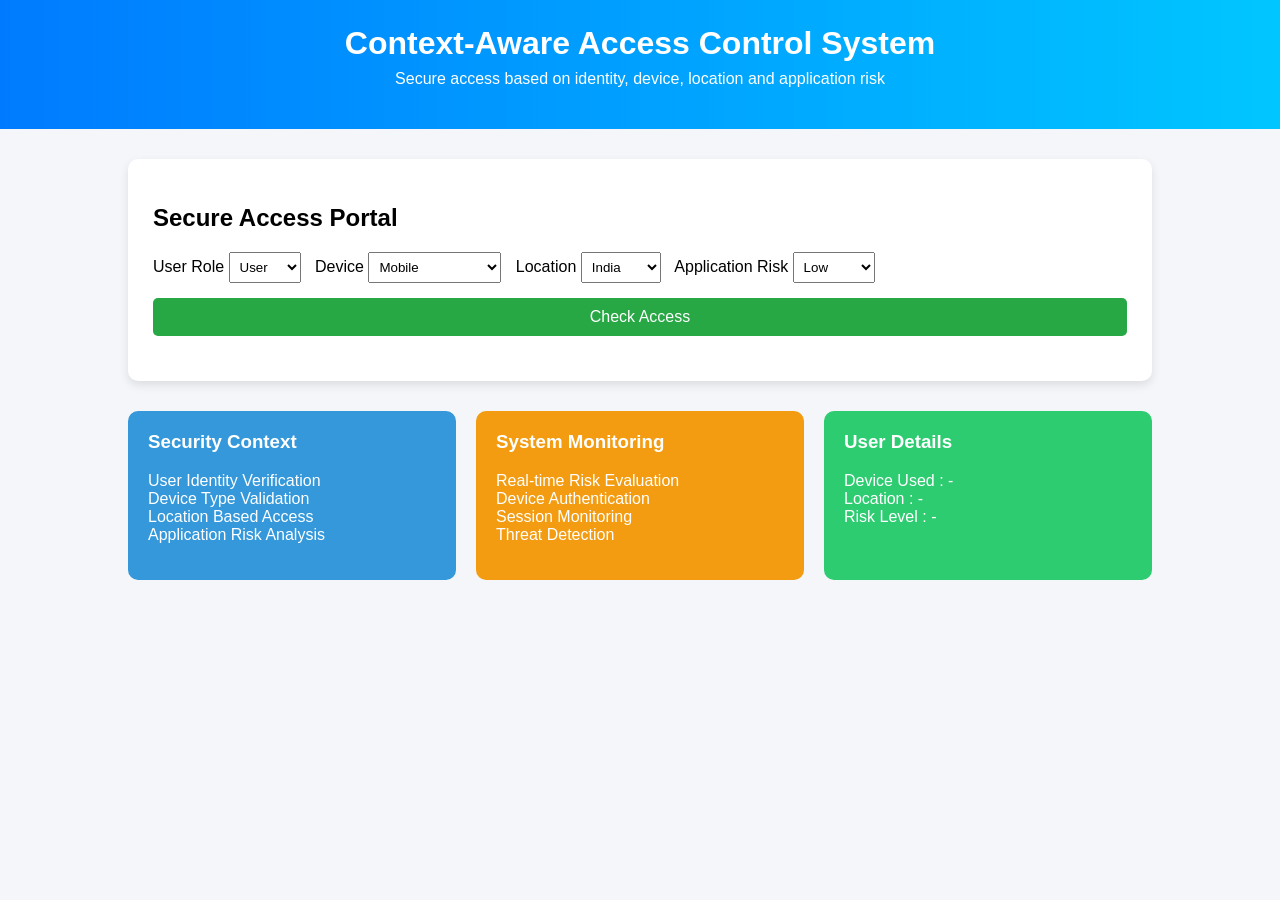
<file: index.html>
<!DOCTYPE html>
<html>
<head>
<title>Context-Aware Access Control</title>

<style>

body{
    font-family: Arial;
    margin:0;
    background:#f4f6f9;
}

/* Header */

.header{
    background:linear-gradient(90deg,#007bff,#00c6ff);
    color:white;
    text-align:center;
    padding:25px;
}

.header h1{
    margin:0;
}

.header p{
    margin-top:8px;
}

/* Main Container */

.container{
    width:80%;
    margin:auto;
    margin-top:30px;
}

/* Access Panel */

.panel{
    background:white;
    padding:25px;
    border-radius:10px;
    box-shadow:0 4px 10px rgba(0,0,0,0.1);
}

/* Inputs */

select{
    padding:6px;
    margin-right:10px;
}

/* Button */

button{
    background:#28a745;
    color:white;
    border:none;
    padding:10px 20px;
    border-radius:5px;
    cursor:pointer;
    width:100%;
    margin-top:15px;
    font-size:16px;
}

button:hover{
    background:#218838;
}

/* Result Box */

.result{
    margin-top:20px;
    font-size:18px;
    font-weight:bold;
}

/* Info Cards */

.cards{
    display:flex;
    gap:20px;
    margin-top:30px;
}

.card{
    flex:1;
    padding:20px;
    border-radius:10px;
    color:white;
}

.blue{
    background:#3498db;
}

.orange{
    background:#f39c12;
}

.green{
    background:#2ecc71;
}

.card h3{
    margin-top:0;
}

</style>

<script>

function checkAccess(){

var role=document.getElementById("role").value;
var device=document.getElementById("device").value;
var location=document.getElementById("location").value;
var risk=document.getElementById("risk").value;

var result=document.getElementById("result");
var suggestion=document.getElementById("suggestion");

if(role=="Admin"){
    result.innerHTML="🟢 Access Granted : Admin Privileges";
}
else if(risk=="High"){
    result.innerHTML="🔴 Access Denied : High Risk Application";
}
else{
    result.innerHTML="🟡 Access Granted : Limited User Access";
}

suggestion.innerHTML=
"Device Used : "+device+
"<br>Location : "+location+
"<br>Risk Level : "+risk;

}

</script>

</head>

<body>

<div class="header">
<h1>Context-Aware Access Control System</h1>
<p>Secure access based on identity, device, location and application risk</p>
</div>

<div class="container">

<div class="panel">

<h2>Secure Access Portal</h2>

User Role
<select id="role">
<option>User</option>
<option>Admin</option>
</select>

Device
<select id="device">
<option>Mobile</option>
<option>Laptop</option>
<option>Public Computer</option>
</select>

Location
<select id="location">
<option>India</option>
<option>Foreign</option>
</select>

Application Risk
<select id="risk">
<option>Low</option>
<option>Medium</option>
<option>High</option>
</select>

<button onclick="checkAccess()">Check Access</button>

<div class="result" id="result"></div>

</div>


<!-- Feature Cards -->

<div class="cards">

<div class="card blue">
<h3>Security Context</h3>
<p>
User Identity Verification<br>
Device Type Validation<br>
Location Based Access<br>
Application Risk Analysis
</p>
</div>

<div class="card orange">
<h3>System Monitoring</h3>
<p>
Real-time Risk Evaluation<br>
Device Authentication<br>
Session Monitoring<br>
Threat Detection
</p>
</div>

<div class="card green">
<h3>User Details</h3>
<p id="suggestion">
Device Used : -<br>
Location : -<br>
Risk Level : -
</p>
</div>

</div>

</div>

</body>
</html>
</file>
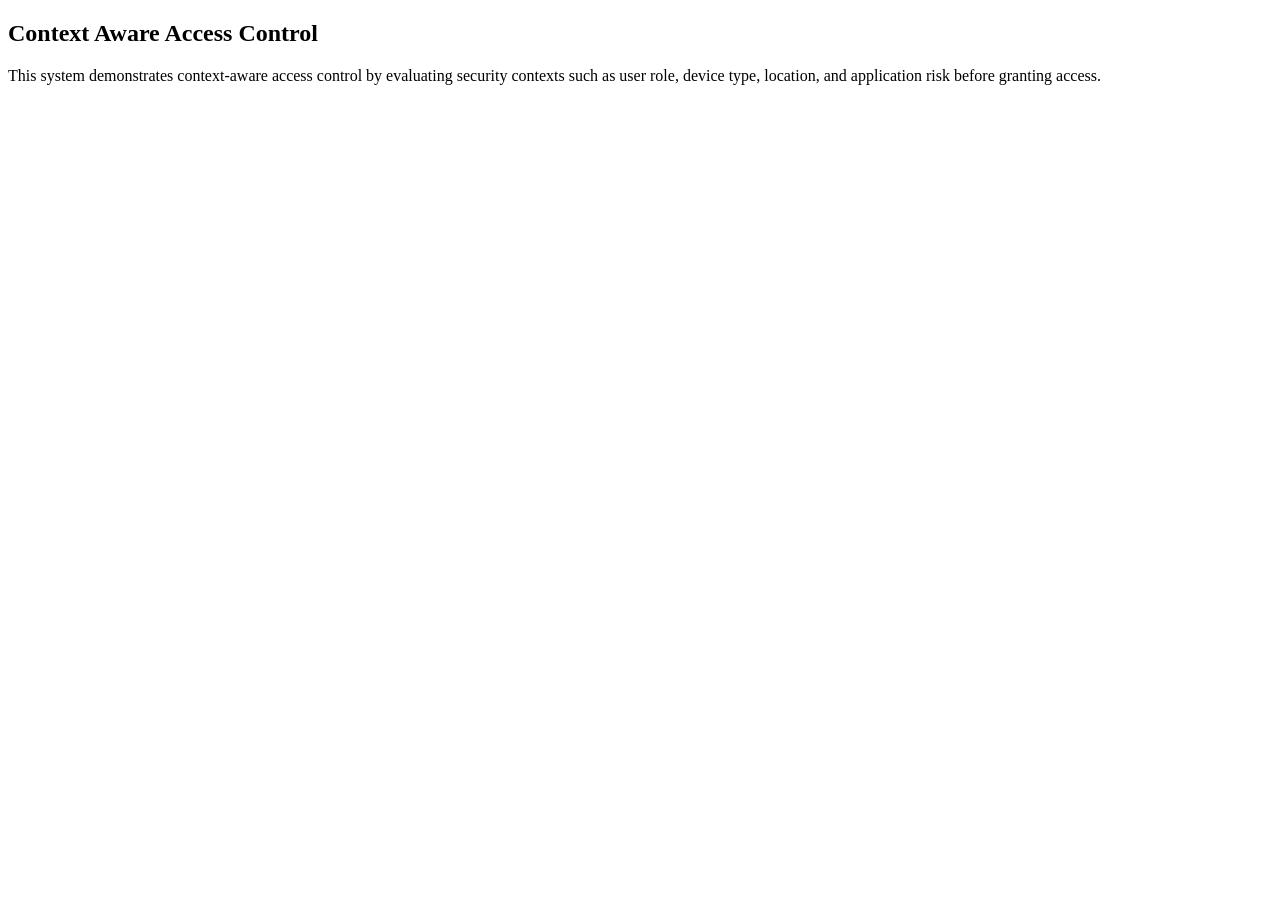
<file: about.html>
<!DOCTYPE html>
<html>
<head>
<title>About Security</title>
</head>

<body>

<h2>Context Aware Access Control</h2>

<p>
This system demonstrates context-aware access control by evaluating security contexts such as user role, device type, location, and application risk before granting access.
</p>

</body>
</html>
</file>
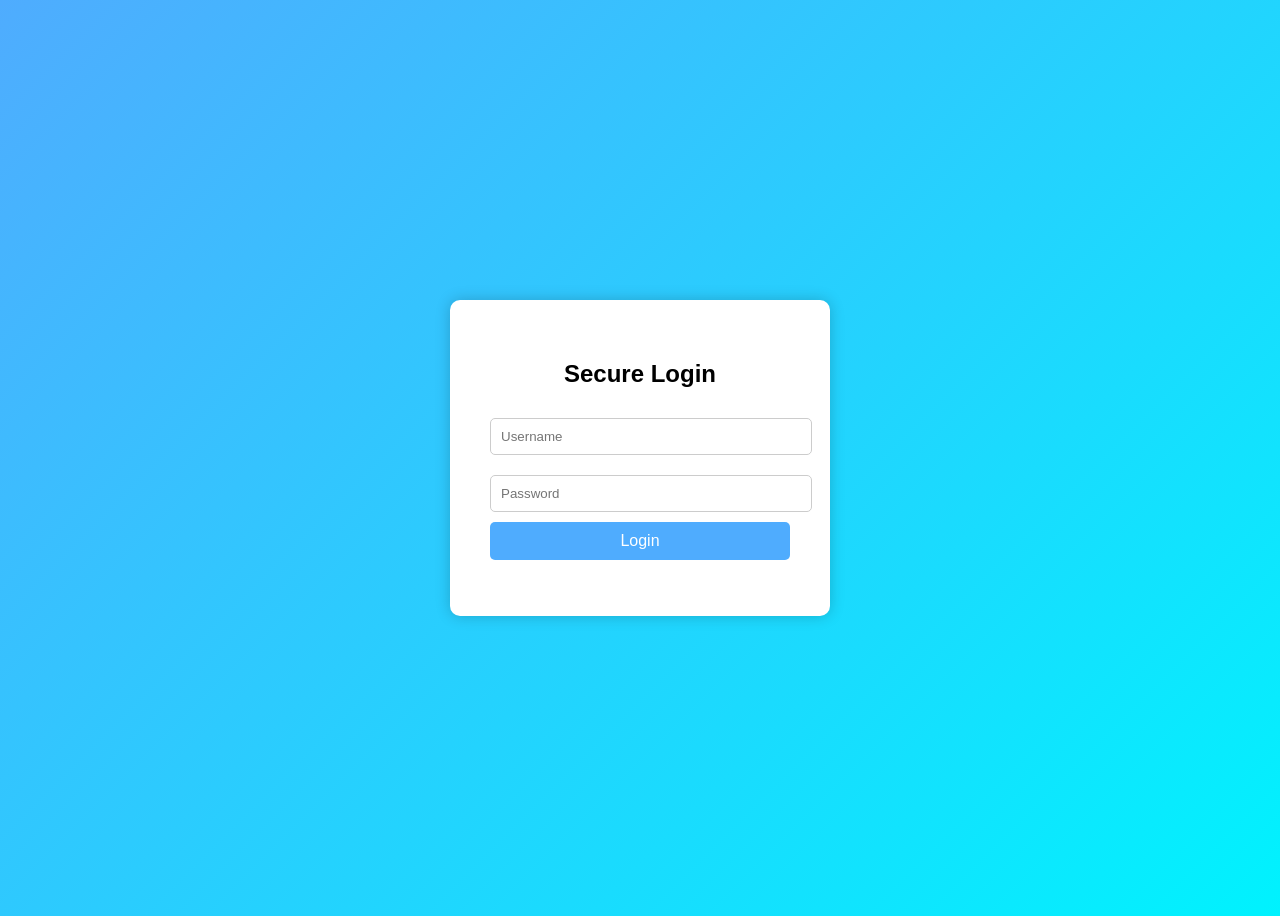
<file: login.html>
<!DOCTYPE html>
<html>
<head>
<title>Secure Login</title>
<link rel="stylesheet" href="loginstyle.css">
</head>

<body>

<div class="login-box">

<h2>Secure Login</h2>

<input type="text" id="username" placeholder="Username">

<input type="password" id="password" placeholder="Password">

<button onclick="login()">Login</button>

<p id="message"></p>

</div>

<script src="login.js"></script>

</body>
</html>
</file>
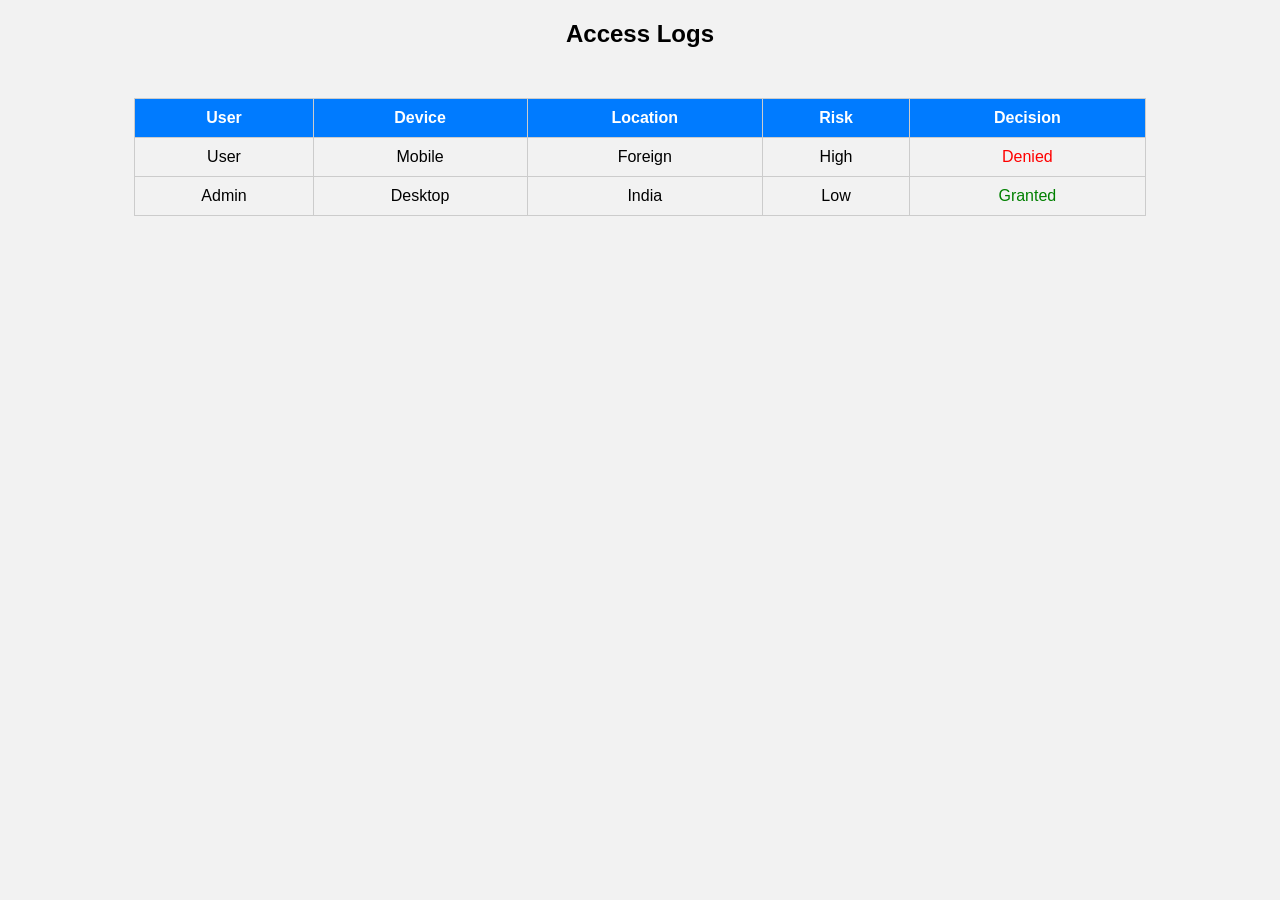
<file: logs.html>
<!DOCTYPE html>
<html>
<head>
<title>Access Logs</title>

<style>
body{
font-family:Arial;
background:#f2f2f2;
}

table{
width:80%;
margin:auto;
margin-top:50px;
border-collapse:collapse;
}

th,td{
padding:10px;
border:1px solid #ccc;
text-align:center;
}

th{
background:#007bff;
color:white;
}

</style>
</head>

<body>

<h2 style="text-align:center;">Access Logs</h2>

<table>

<tr>
<th>User</th>
<th>Device</th>
<th>Location</th>
<th>Risk</th>
<th>Decision</th>
</tr>

<tr>
<td>User</td>
<td>Mobile</td>
<td>Foreign</td>
<td>High</td>
<td style="color:red">Denied</td>
</tr>

<tr>
<td>Admin</td>
<td>Desktop</td>
<td>India</td>
<td>Low</td>
<td style="color:green">Granted</td>
</tr>

</table>

</body>
</html>
</file>
<file: loginstyle.css>
body{
font-family: Arial;
background: linear-gradient(135deg,#4facfe,#00f2fe);
height:100vh;
display:flex;
justify-content:center;
align-items:center;
}

.login-box{
background:white;
padding:40px;
border-radius:10px;
box-shadow:0 0 15px rgba(0,0,0,0.2);
text-align:center;
width:300px;
}

h2{
margin-bottom:20px;
}

input{
width:100%;
padding:10px;
margin:10px 0;
border:1px solid #ccc;
border-radius:5px;
}

button{
width:100%;
padding:10px;
background:#4facfe;
color:white;
border:none;
font-size:16px;
border-radius:5px;
cursor:pointer;
}

button:hover{
background:#007bff;
}

#message{
margin-top:10px;
}
</file>
